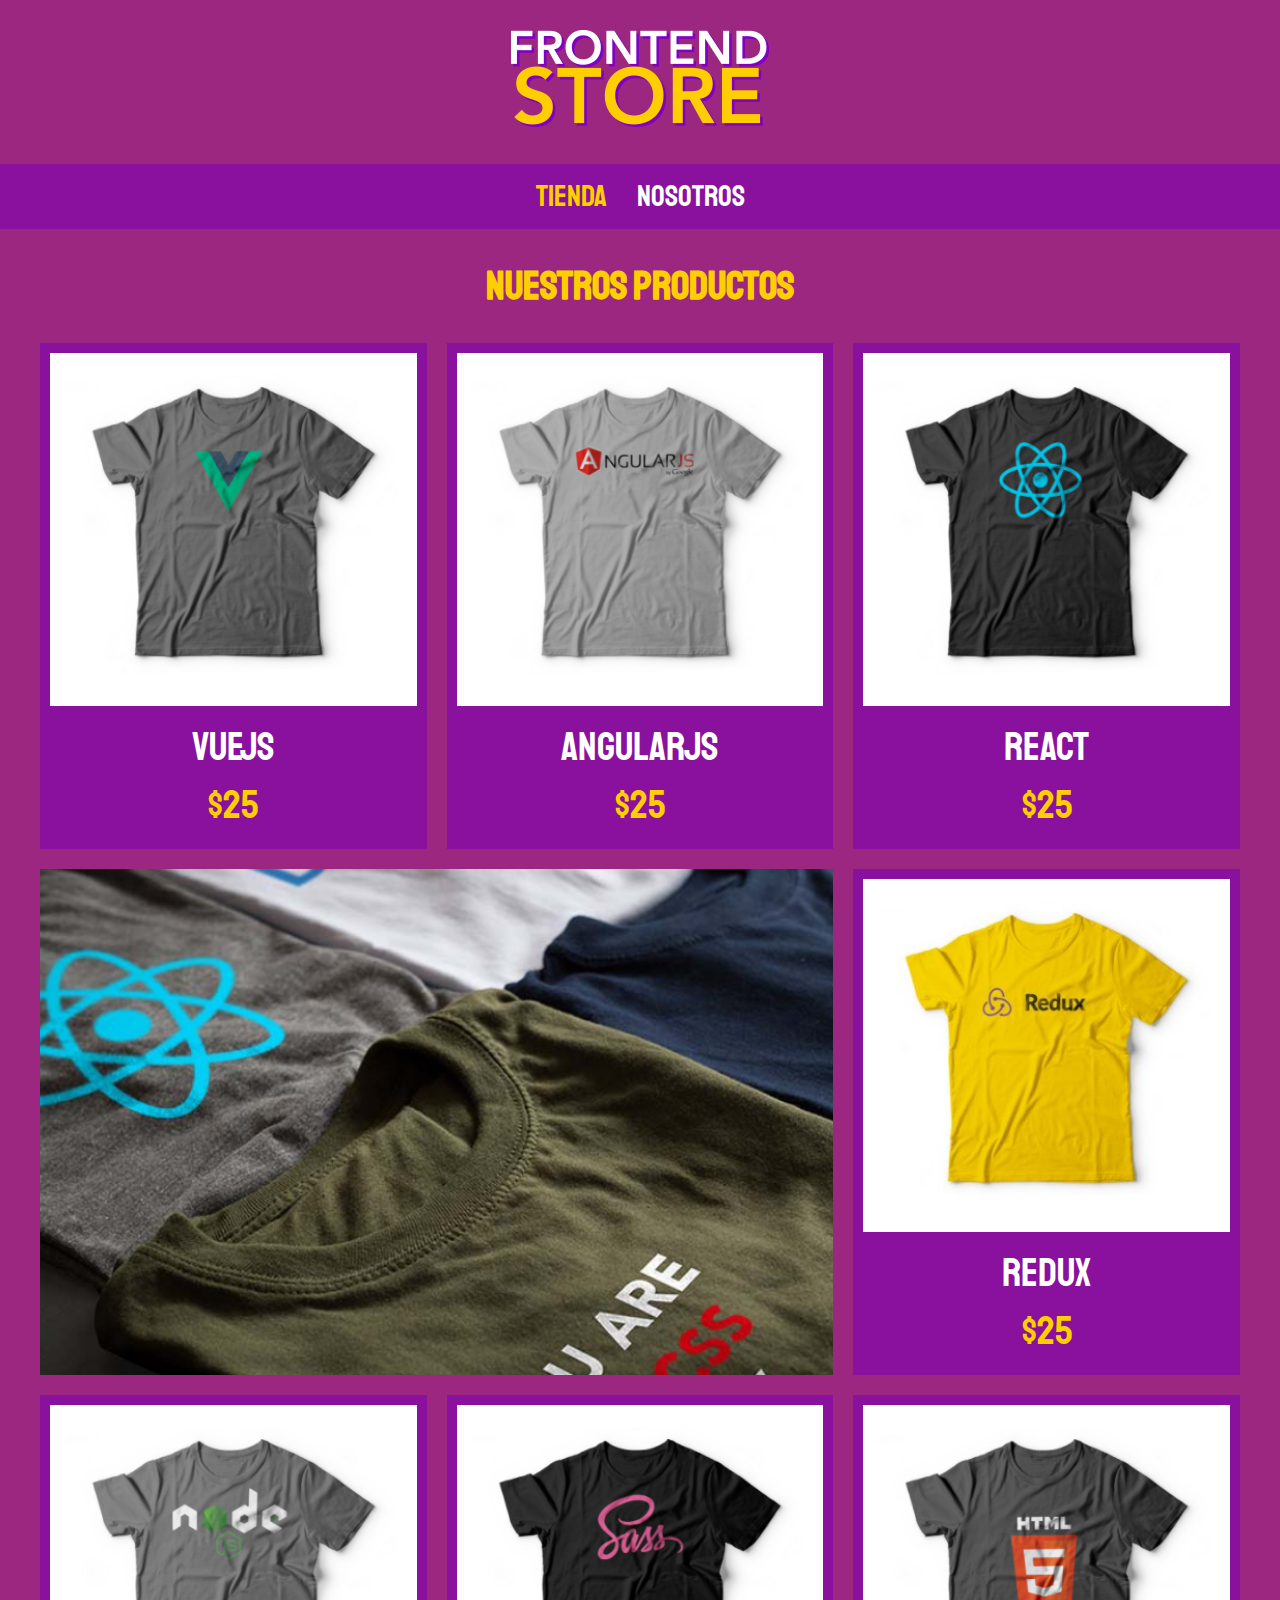
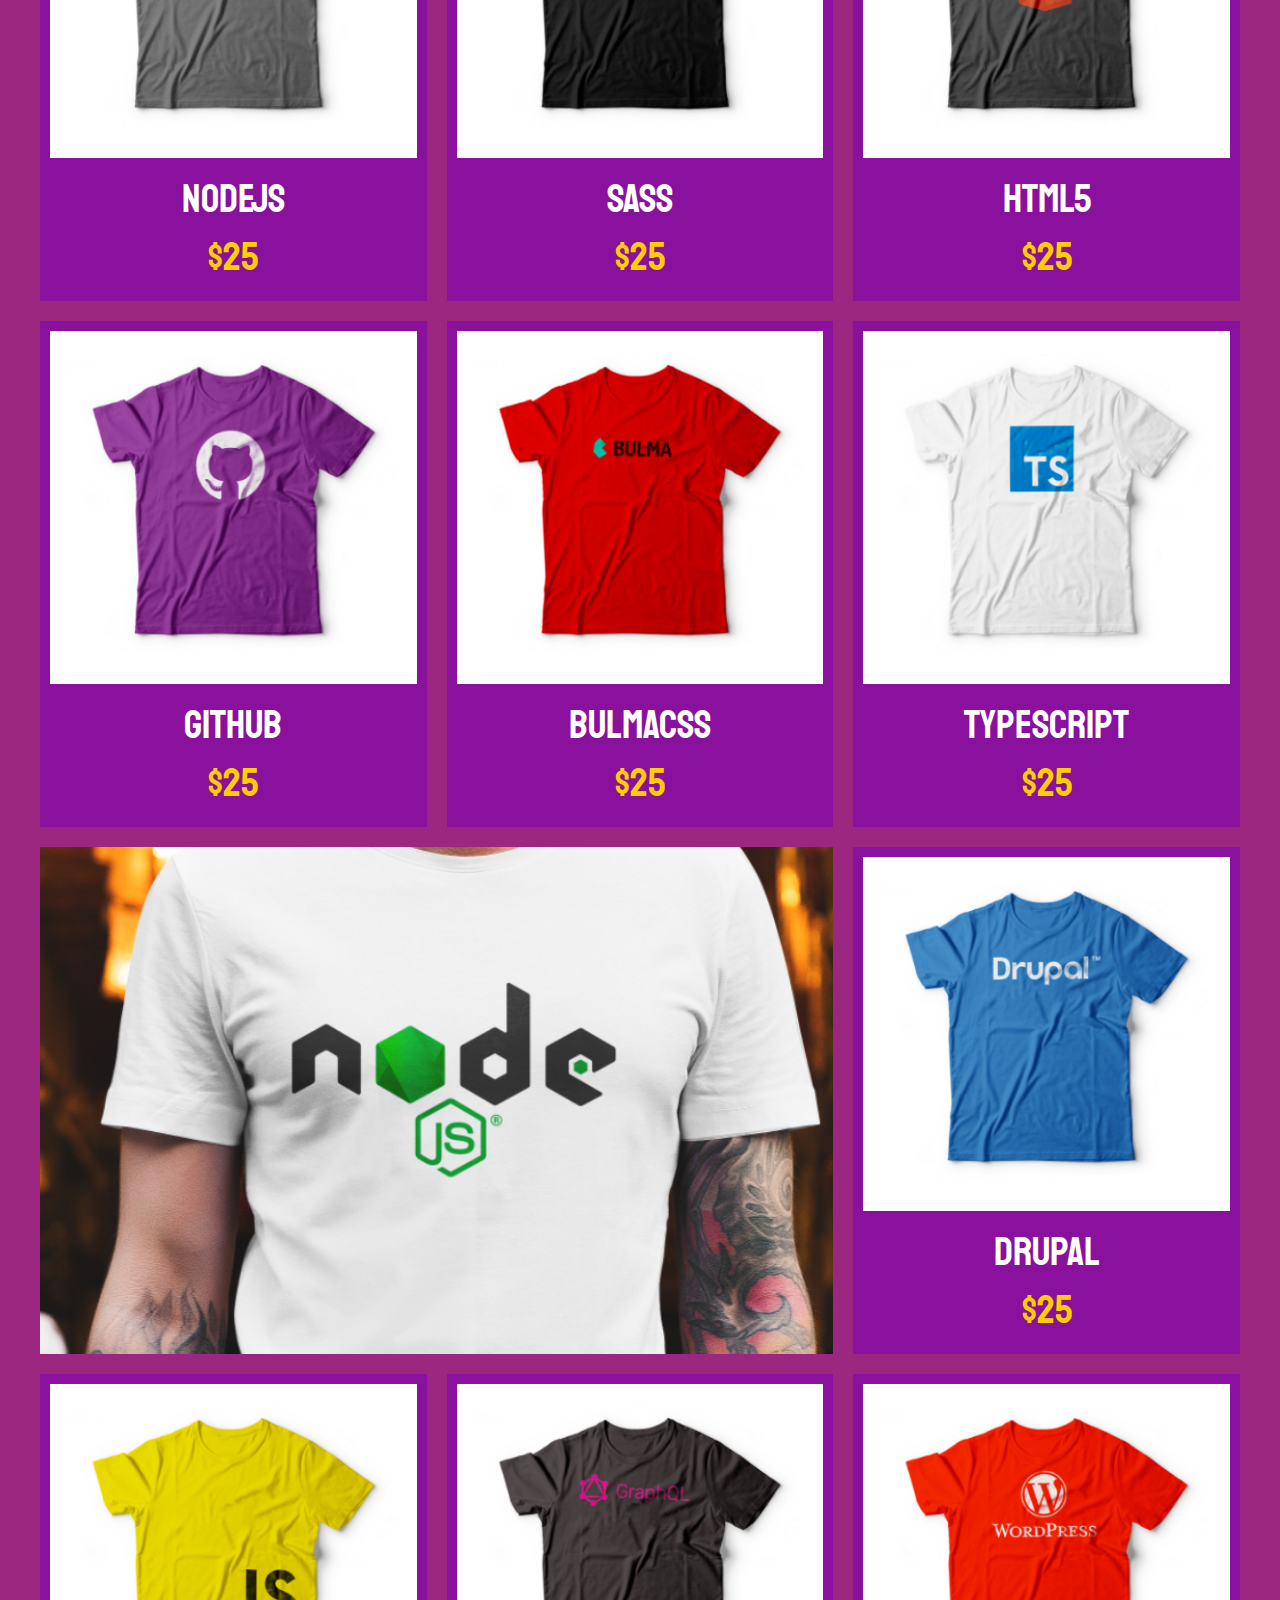
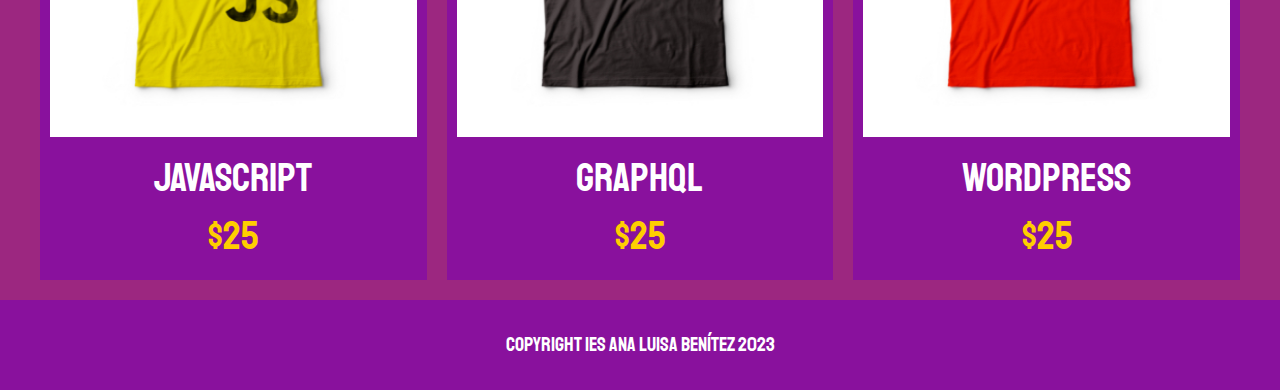
<file: index.html>
<!DOCTYPE html>
<html lang="es">

<head>
    <meta charset="UTF-8">
    <meta name="viewport" content="width=device-width, initial-scale=1.0">

    <link rel="stylesheet" href="./css/normalize.css">
    <link rel="stylesheet" href="./css/styles.css">

    <link rel="preconnect" href="https://fonts.googleapis.com">
    <link rel="preconnect" href="https://fonts.gstatic.com" crossorigin>
    <link href="https://fonts.googleapis.com/css2?family=Staatliches&display=swap" rel="stylesheet">

    <title>FrontEnd Store</title>
</head>

<body>

    <header class="header">
        <a href="index.html">
            <img class="header__logo" src="./images/logo.png" alt="logotipo">
        </a>

    </header>

    <nav class="navegacion">

        <a href="index.html" class="navegacion__enlace navegacion__enlace--activo">Tienda</a>
        <a href="nosotros.html" class="navegacion__enlace">Nosotros</a>

    </nav>

    <main class="container">
        <h1>Nuestros productos</h1>

        <div class="grid">

            <div class="producto">
                <a href="producto.html">
                    <img src="./images/1.jpg" alt="VueShirt" class="producto__imagen">
                    <p class="producto__nombre">VueJs</p>
                    <p class="producto__precio">$25</p>
                </a>
            </div>

            <div class="producto">
                <a href="producto.html">
                    <img src="./images/2.jpg" alt="AngularShirt" class="producto__imagen">
                    <p class="producto__nombre">AngularJS</p>
                    <p class="producto__precio">$25</p>
                </a>
            </div>

            <div class="producto">
                <a href="producto.html">
                    <img src="./images/3.jpg" alt="ReactShirt" class="producto__imagen">
                    <p class="producto__nombre">React</p>
                    <p class="producto__precio">$25</p>
                </a>
            </div>

            <div class="producto">
                <a href="producto.html">
                    <img src="./images/4.jpg" alt="ReduxShirt" class="producto__imagen">
                    <p class="producto__nombre">Redux</p>
                    <p class="producto__precio">$25</p>
                </a>
            </div>

            <div class="producto">
                <a href="producto.html">
                    <img src="./images/5.jpg" alt="NodeShirt" class="producto__imagen">
                    <p class="producto__nombre">NodeJs</p>
                    <p class="producto__precio">$25</p>
                </a>
            </div>

            <div class="producto">
                <a href="producto.html">
                    <img src="./images/6.jpg" alt="SassShirt" class="producto__imagen">
                    <p class="producto__nombre">Sass</p>
                    <p class="producto__precio">$25</p>
                </a>
            </div>

            <div class="producto">
                <a href="producto.html">
                    <img src="./images/7.jpg" alt="HTMLShirt" class="producto__imagen">
                    <p class="producto__nombre">HTML5</p>
                    <p class="producto__precio">$25</p>
                </a>
            </div>

            <div class="producto">
                <a href="producto.html">
                    <img src="./images/8.jpg" alt="GithubShirt" class="producto__imagen">
                    <p class="producto__nombre">Github</p>
                    <p class="producto__precio">$25</p>
                </a>
            </div>

            <div class="producto">
                <a href="producto.html">
                    <img src="./images/9.jpg" alt="BumaShirt" class="producto__imagen">
                    <p class="producto__nombre">BulmaCSS</p>
                    <p class="producto__precio">$25</p>
                </a>
            </div>

            <div class="producto">
                <a href="producto.html">
                    <img src="./images/10.jpg" alt="TypescriptShirt" class="producto__imagen">
                    <p class="producto__nombre">Typescript</p>
                    <p class="producto__precio">$25</p>
                </a>
            </div>

            <div class="producto">
                <a href="producto.html">
                    <img src="./images/11.jpg" alt="DrupalShirt" class="producto__imagen">
                    <p class="producto__nombre">Drupal</p>
                    <p class="producto__precio">$25</p>
                </a>
            </div>

            <div class="producto">
                <a href="producto.html">
                    <img src="./images/12.jpg" alt="JavascriptShirt" class="producto__imagen">
                    <p class="producto__nombre">Javascript</p>
                    <p class="producto__precio">$25</p>
                </a>
            </div>

            <div class="producto">
                <a href="producto.html">
                    <img src="./images/13.jpg" alt="GraphShirt" class="producto__imagen">
                    <p class="producto__nombre">GraphQL</p>
                    <p class="producto__precio">$25</p>
                </a>
            </div>

            <div class="producto">
                <a href="producto.html">
                    <img src="./images/14.jpg" alt="WordpressShirt" class="producto__imagen">
                    <p class="producto__nombre">Wordpress</p>
                    <p class="producto__precio">$25</p>
                </a>
            </div>

            <div class="grafico grafico--camisas"></div>
            <div class="grafico grafico--node"></div>

        </div>

    </main>

    <footer class="footer">
        <p class="footer__texto">CopyRight IES Ana Luisa Benítez 2023</p>
    </footer>
    
</body>

</html>
</file>
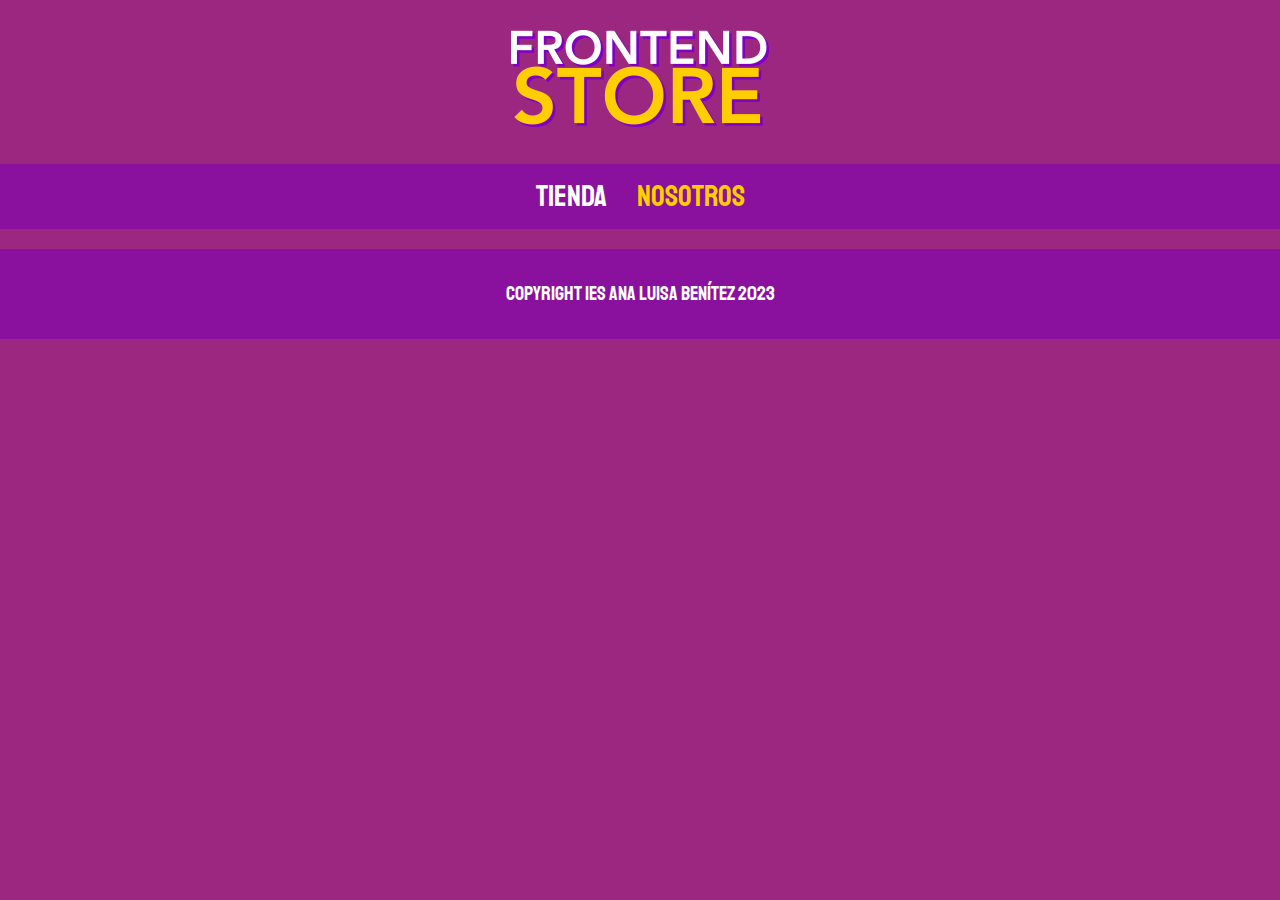
<file: nosotros.html>
<!DOCTYPE html>
<html lang="es">

<head>
    <meta charset="UTF-8">
    <meta name="viewport" content="width=device-width, initial-scale=1.0">

    <link rel="stylesheet" href="./css/normalize.css">
    <link rel="stylesheet" href="./css/styles.css">

    <link rel="preconnect" href="https://fonts.googleapis.com">
    <link rel="preconnect" href="https://fonts.gstatic.com" crossorigin>
    <link href="https://fonts.googleapis.com/css2?family=Staatliches&display=swap" rel="stylesheet">

    <title>FrontEnd Store</title>
</head>

<body>

    <header class="header">
        <a href="index.html">
            <img class="header__logo" src="./images/logo.png" alt="logotipo">
        </a>

    </header>

    <nav class="navegacion">

        <a href="index.html" class="navegacion__enlace">Tienda</a>
        <a href="nosotros.html" class="navegacion__enlace navegacion__enlace--activo">Nosotros</a>

    </nav>

    <main>

    </main>

    <footer class="footer">
        <p class="footer__texto">CopyRight IES Ana Luisa Benítez 2023</p>
    </footer>
    
</body>

</html>
</file>
<file: css/styles.css>
:root {

    /* Colors */
    --primario: #9c2780;
    --primarioOscuro: #89119D;
    --secundario: #ffce00;
    --secundarioOscuro: rgb(233,187,2);
    --blanco: #fff;
    --negro: #000;
    --fuentePrincipal: 'Staatliches', sans-serif;

}


html {
    box-sizing: border-box;
    font-size: 62.5%;
}

*, *::before, *::after {
    box-sizing: inherit;
}


/* GLOBALES */

body {
    background-color: var(--primario);
    font-size: 1.6rem;
    line-height: 1.5;
}

p {
    font-size: 1.8rem;
    font-family: Arial, Helvetica, sans-serif;
    color: var(--blanco);
}

a {
    text-decoration: none;
}

img {
    width: 100%;
}

.container {
    max-width: 120rem;
    margin: 0 auto;
}

h1, h2, h3 {
    text-align: center;
    color: var(--secundario);
    font-family: var(--fuentePrincipal);
}

h1 {
    font-size: 4rem;
}

h2 {
    font-size: 3rem;
}

h3 {
    font-size: 2.4rem;
}


/* header */

.header {
    display: flex;
    justify-content: center;
}

.header__logo {
    margin: 3rem 0;
}


/* Navegación */

.navegacion {
    background-color: var(--primarioOscuro);
    padding: 1rem 0;
    display: flex;
    justify-content: center;
    gap: 3rem;
}

.navegacion__enlace {
    font-family: var(--fuentePrincipal);
    color: var(--blanco);
    font-size: 3rem;
}

.navegacion__enlace:hover, .navegacion__enlace--activo {
    color: var(--secundario);
}


/* Grid */

.grid {
    display: grid;
    grid-template-columns: repeat(2, 1fr);
    gap: 2rem;
}

@media (min-width: 768px) {
    .grid {
        grid-template-columns: repeat(3, 1fr);
    }
}


/* Productos */

.producto {
    background-color: var(--primarioOscuro);
    padding: 1rem;
}

.producto__nombre, .producto__precio {
    font-family: var(--fuentePrincipal);
    font-size: 4rem;
    margin: 1rem 0;
    text-align: center;
    line-height: 1.2;
}

.producto__precio {
    color: var(--secundario);
}


/* Gráficos */

.grafico {
    min-height: 30rem;
    background-repeat: no-repeat;
    background-size: cover;
    background-position: center;
    grid-column: 1 / 3;
}

.grafico--camisas {
    background-image: url(../images/grafico1.jpg);
    grid-row: 2 / 3;
}

.grafico--node {
    background-image: url(../images/grafico2.jpg);
    grid-row: 5 / 6;
}

/* Footer */

.footer {
    background-color: var(--primarioOscuro);
    padding: 1rem 0;
    margin-top: 2rem;
}

.footer__texto {
    font-family: var(--fuentePrincipal);
    text-align: center;
    font-size: 2rem;
}
</file>
